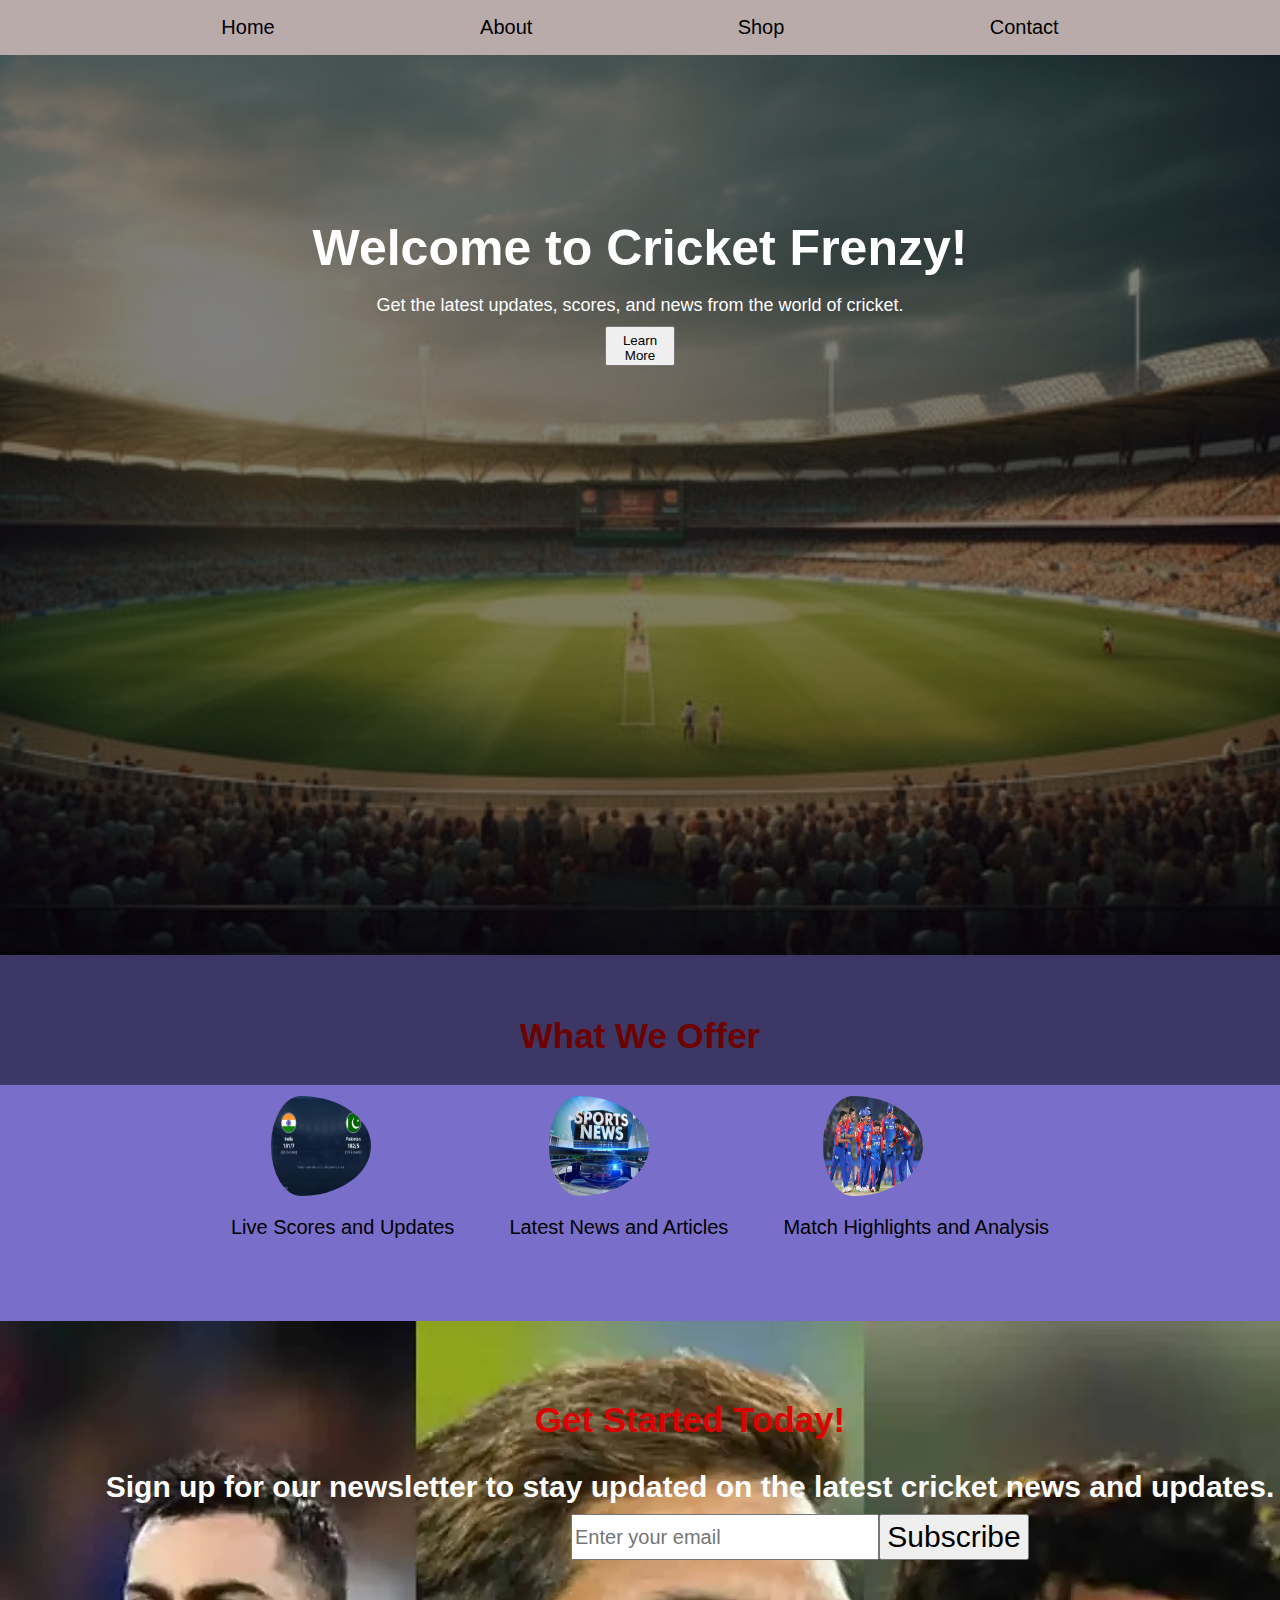
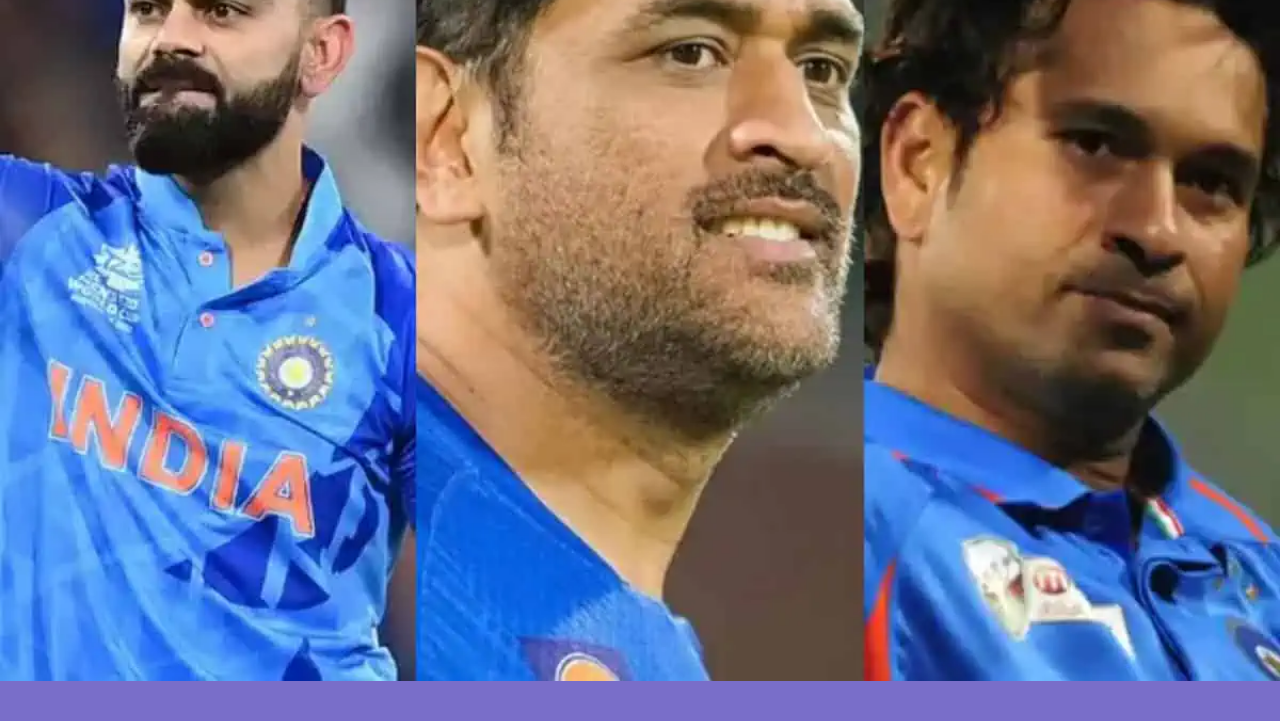
<file: task 1/index.html>
<!DOCTYPE html>
<html lang="en">
<head>
    <meta charset="UTF-8">
    <meta name="viewport" content="width=device-width, initial-scale=1.0">
    <title>Cricket Landing Page</title>
    <link rel="stylesheet" href="style.css">
</head>
<body>
    <header>
        <nav>
            <div class="navbar">

                <a class="navtags" href="#">Home</a>
                <a class="navtags" href="#">About</a>
                <a class="navtags" href="#">Shop</a>
                <a class="navtags" href="#">Contact</a>

        </div>
        </nav>
    </header>
    <main>
        <section class="hero">
            <img src="assests/c.png" alt="Cricket Stadium">
            <div class="overlay">
                <h1>Welcome to Cricket Frenzy!</h1>
                <p>Get the latest updates, scores, and news from the world of cricket.</p>
                <button class="lear">Learn More</button>
            </div>
        </section>
        <section class="features">
            <h2>What We Offer</h2>
            <ul>
                <li>
                    <img src="assests/l.png" alt="Live Scores">
                    <div class="hover-overlay">
                        <p>Live Scores and Updates</p>
                    </div>
                </li>
                <li>
                    <img src="assests/n.png" alt="News">
                    <div class="hover-overlay">
                        <p>Latest News and Articles</p>
                    </div>
                </li>
                <li>
                    <img src="assests/h.png" alt="Match Highlights">
                    <div class="hover-overlay">
                        <p>Match Highlights and Analysis</p>
                    </div>
                </li>
            </ul>
        </section>
        <section class="call-to-action">
            <div class="image">
                <img src="assests/v.png" alt="Cricket Player">
            </div>
            <div class="overlay">
                <h2>Get Started Today!</h2>
                <p>Sign up for our newsletter to stay updated on the latest cricket news and updates.</p>
                <form>
                    <input class="em" type="email" placeholder="Enter your email">
                    <button class="bu">Subscribe</button>
                </form>
            </div>
        </section>
    </main>
    <footer>
        <p>&copy; 2023 Cricket Frenzy. All rights reserved.</p>
    </footer>
</body>
</html>
</file>
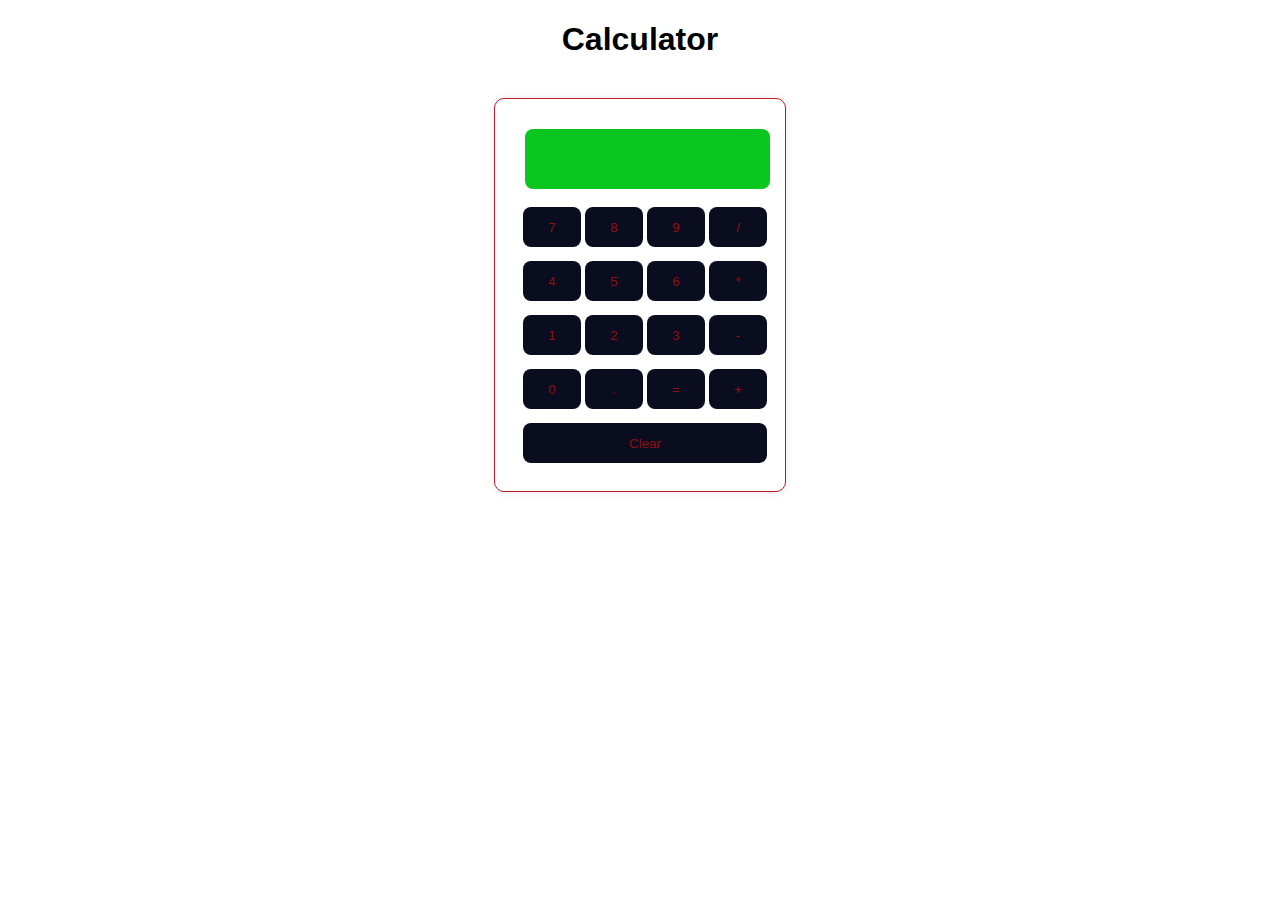
<file: task 2/index.html>
<!DOCTYPE html>
<html>
<head>
	<title>Calculator</title>
	<link rel="stylesheet" href="style.css">
</head>
<body>
	<h1>Calculator</h1>
	<form>
		<input type="text" id="display" readonly>
		<table>
			<tr>
				<td><input type="button" value="7" onclick="append('7')"></td>
				<td><input type="button" value="8" onclick="append('8')"></td>
				<td><input type="button" value="9" onclick="append('9')"></td>
				<td><input type="button" value="/" onclick="append('/')"></td>
			</tr>
			<tr>
				<td><input type="button" value="4" onclick="append('4')"></td>
				<td><input type="button" value="5" onclick="append('5')"></td>
				<td><input type="button" value="6" onclick="append('6')"></td>
				<td><input type="button" value="*" onclick="append('*')"></td>
			</tr>
			<tr>
				<td><input type="button" value="1" onclick="append('1')"></td>
				<td><input type="button" value="2" onclick="append('2')"></td>
				<td><input type="button" value="3" onclick="append('3')"></td>
				<td><input type="button" value="-" onclick="append('-')"></td>
			</tr>
			<tr>
				<td><input type="button" value="0" onclick="append('0')"></td>
				<td><input type="button" value="." onclick="append('.')"></td>
				<td><input type="button" value="=" onclick="calculate()"></td>
				<td><input type="button" value="+" onclick="append('+')"></td>
			</tr>
			<tr>
				<td colspan="4"><input type="button" value="Clear" onclick="clearDisplay()"></td>
			</tr>
		</table>
	</form>

	<script>
		let display = document.getElementById('display');

		function append(value) {
			display.value += value;
		}

		function calculate() {
			let result = eval(display.value);
			display.value = result;
		}

		function clearDisplay() {
			display.value = '';
		}
	</script>
</body>
</html>
</file>
<file: task 1/style.css>
body {
    font-family: Arial, sans-serif;
    margin: 0;
    padding: 0;
    background-color:#665ac2e0;

}

header {
    background-color: #baabab;
    color: #fff;
    padding: 1em;
    text-align: center;
}

.navtags{
    text-decoration: none;
    color: black;
    font-size: 20px;
    font-weight: 400;

}

.navbar{
    display: flex;
    flex-direction: row;
    justify-content:space-evenly;
}
.navtags:hover{
    color: #ECF8F8;
}

header nav ul li {
    margin-right: 20px;
}

header nav a {
    color: #fff;
    text-decoration: none;
}

.hero {
    position: relative;
    height: 100vh;
    background-size: cover;
    background-position: center;
}

.hero img {
    width: 100%;
    height: 100%;
    object-fit: cover;
}

.hero .overlay {
    position: absolute;
    top: 0;
    left: 0;
    width: 100%;
    height: 100%;
    padding-top: 130px;
    background-color: rgba(0, 0, 0, 0.5);
    color: #fff;
    text-align: center;
}

.hero h1 {
    font-size: 50px;
    margin-bottom: 10px;
    display: flex;
    justify-content: center;
}

.hero p {
    font-size: 18px;
    margin-bottom: 10px;
    display: flex;
    justify-content: center;
    
}
.lear{
    width:70px;
   padding-top: 5px;
}

.features {
    padding: 2em;
}

.features h2 {
    font-size: 35px;
    margin-bottom: 10px;
    display: flex;
    justify-content: center;
    color:rgb(217, 4, 4);
}

.features ul {
    font-size: 20px;
    list-style: none;
    margin: 0;
    padding: 0.5em;
    display: flex;
    flex-wrap: wrap;
    justify-content: center;
    gap:15px;
}

.features li {
    margin: 20px;
    position: relative;
    display: flex;
    flex-direction: column;
    justify-content: space-evenly;
}

.features img {
    width: 100px;
    height: 100px;
    object-fit: fill;
    border-radius: 50%;
    padding-left: 40px;
    
}

.call-to-action {
    position: relative;
    height: 100vh;
    background-size: cover;
    background-position: center;
}

.call-to-action img {
    width: 100%;
    height: 100%;
    object-fit: cover;
    display: flex;
    
}
.image{
    display: flex;
    justify-content: right;
}

.call-to-action .overlay {
    padding:2em;
    font-size: 25px;
    position: absolute;
    top: 0;
    left: 0;
    width: 100%;
    height: 100%;
    background-color: rgba;
}
.call-to-action h2{
    font-size: 35px;
    margin-bottom: 10px;
    display: flex;
    justify-content: center;
    color:rgb(217, 4, 4);
}
.call-to-action p{
    display:flex;
   justify-content: center;
   font-size: 30px;
   margin-bottom: 10px;
   color: white;
   font-weight: bold;
}
.call-to-action  form{
    font-size: 200px;
    margin-bottom: 10px;
    display: flex;
    justify-content: center;
    width:700px;
    padding-left: 400px;
}
.em{
    font-size: 20px;
width:300px;
height:40px;
}
.bu{
    width:150px;
    font-size: 15%;
}
</file>
<file: task 2/style.css>
body {
	font-family: sans-serif;
	background-color:grayy;
}

h1 {
	text-align: center;
}

form {
	width: 250px;
	margin: 40px auto;
	padding: 20px;
	border: 1px solid #b91c1c;
	border-radius: 10px;
	box-shadow: 0 0 10px rgba(40, 13, 196, 0.1);
}

table {
	width: 100%;
}

td {
	width: 25%;
}

input[type="button"] {
	width: 100%;
	height: 40px;
	margin: 5px;
	padding: 10px;
	border: none;
	border-radius: 8px;
	background-color: #090d1f;
	color: #901111;
	cursor: pointer;
}

input[type="button"]:hover {
	background-color: #150f24;
}

input[type="text"] {
	width: 90%;
	height: 40px;
	margin: 10px;
	padding: 10px;
	border: none;
	border-radius: 8px;
	background-color: #0bc61e;
	font-size: 24px;
	text-align: right;
}
</file>
